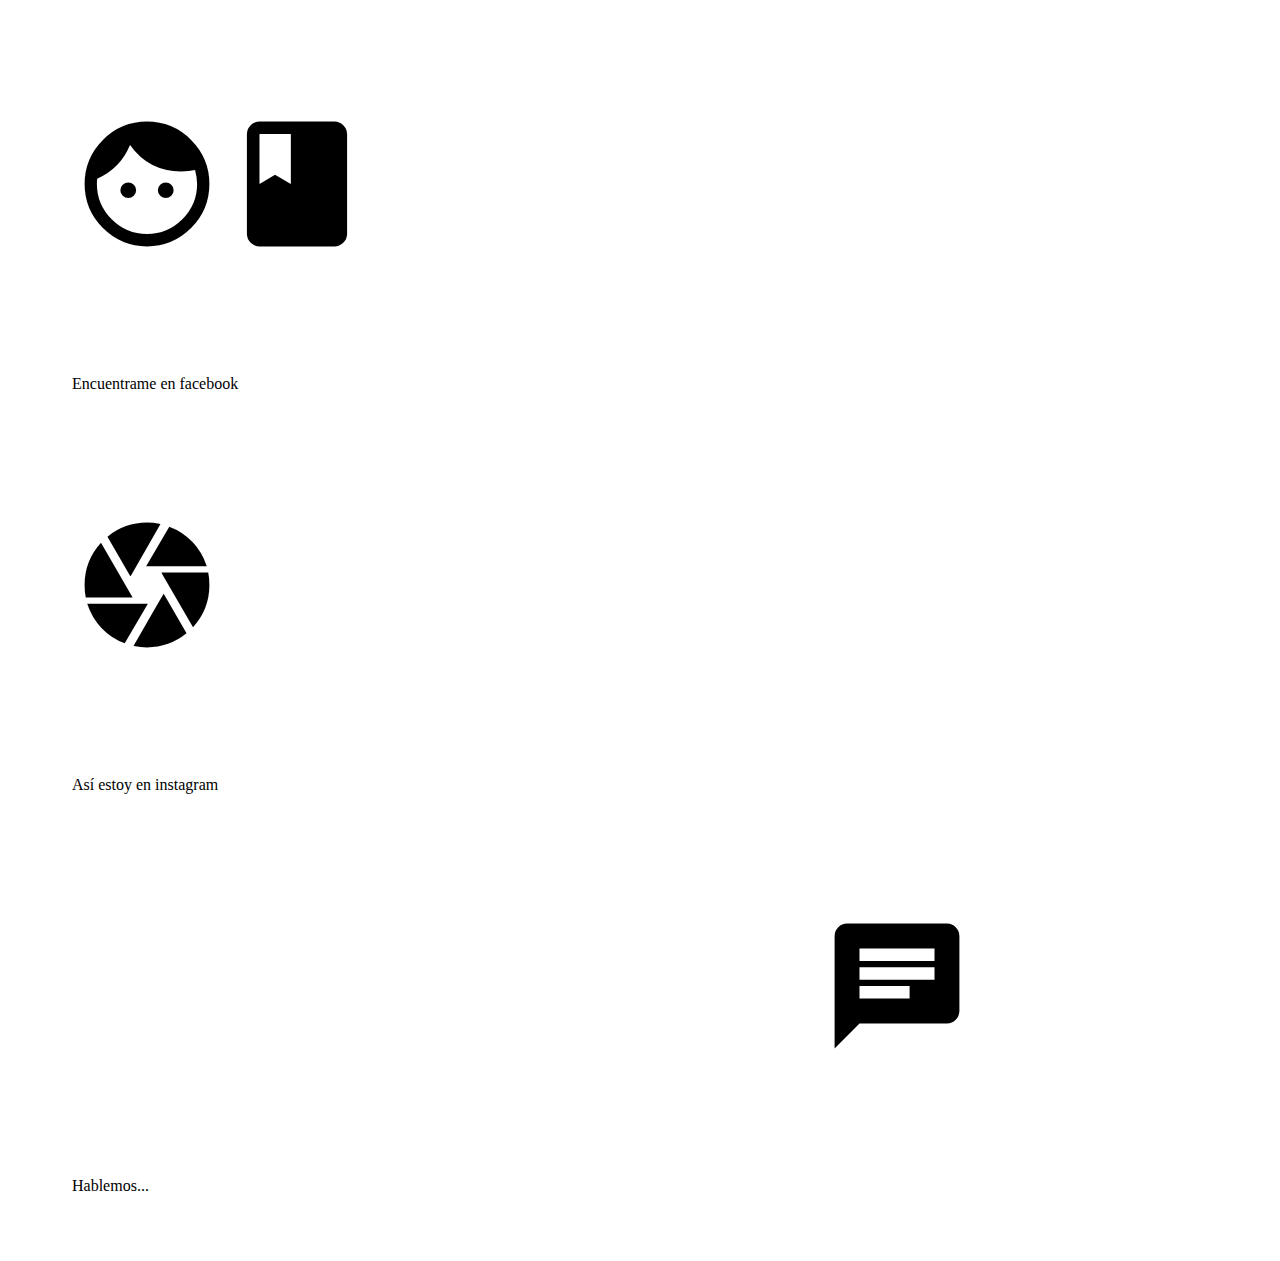
<file: me.html>
<!DOCTYPE html>
<html lang="es">
<head>
	<meta charset="UTF-8">
	<meta name="viewport" content="width=device-width, initial-scale=1.0">
	<title id="titulo"></title>
	<!-- Bootstrap CSS -->
    <link href="https://cdn.jsdelivr.net/npm/bootstrap@5.0.0-beta1/dist/css/bootstrap.min.css" rel="stylesheet" integrity="sha384-giJF6kkoqNQ00vy+HMDP7azOuL0xtbfIcaT9wjKHr8RbDVddVHyTfAAsrekwKmP1" crossorigin="anonymous">
    <link href="https://fonts.googleapis.com/icon?family=Material+Icons" rel="stylesheet">
    <!-- Mi estilo -->
    <link rel="stylesheet" href="assets/estilo.css">
</head>
<body onload="dataUser()">
    <!-- Sección de canva: -->
    <section class="container">
        <div class="row">

            <section class="col" id="canva-habil"></section>
            <section class="col" id="canva-hobbies"></section>

        </div>
    </section>

    <!-- Redes Sociales: -->

    <section class="container">
        <div class="row">
            <div class="col text-center">
                <h1 class="material-icons text-primary social">
                    facebook
                </h1>
                <p class="text-center text-muted">
                    Encuentrame en facebook
                </p>
            </div>
            <div class="col text-center">
                <h1 class="material-icons social">
                    camera
                </h1>
                <p class="text-center text-muted">
                    Así estoy en instagram
                </p>
            </div>
            <div class="col text-center">
                <h1 class="material-icons social">
                    mark_chat_read
                </h1>
                <p class="text-center text-muted">
                    Hablemos...
                </p>
            </div>
        </div>
    </section>

    <!-- Javascript fuentes -->
    <script src="https://code.jquery.com/jquery-3.5.1.slim.min.js" integrity="sha384-DfXdz2htPH0lsSSs5nCTpuj/zy4C+OGpamoFVy38MVBnE+IbbVYUew+OrCXaRkfj" crossorigin="anonymous"></script>
    <script src="https://cdn.jsdelivr.net/npm/popper.js@1.16.1/dist/umd/popper.min.js" integrity="sha384-9/reFTGAW83EW2RDu2S0VKaIzap3H66lZH81PoYlFhbGU+6BZp6G7niu735Sk7lN" crossorigin="anonymous"></script>
    <script src="https://stackpath.bootstrapcdn.com/bootstrap/4.5.2/js/bootstrap.min.js" integrity="sha384-B4gt1jrGC7Jh4AgTPSdUtOBvfO8shuf57BaghqFfPlYxofvL8/KUEfYiJOMMV+rV" crossorigin="anonymous"></script>
    <script src="assets/config.js"></script>
</body>
</html>
</file>
<file: assets/estilo.css>
.wrapper {
    width: 960px;
    margin: 0 auto;
}
header {
    width: 270px;
    float: left;
    position: fixed;
    -webkit-font-smoothing: subpixel-antialiased;
}
section {
    width: 600px;
    float: right;
    padding-bottom: 50px;
}
footer {
    width: 270px;
    float: left;
    position: fixed;
    bottom: 50px;
    -webkit-font-smoothing: subpixel-antialiased;
}
.social{
    font-size: 150px;
}
</file>
